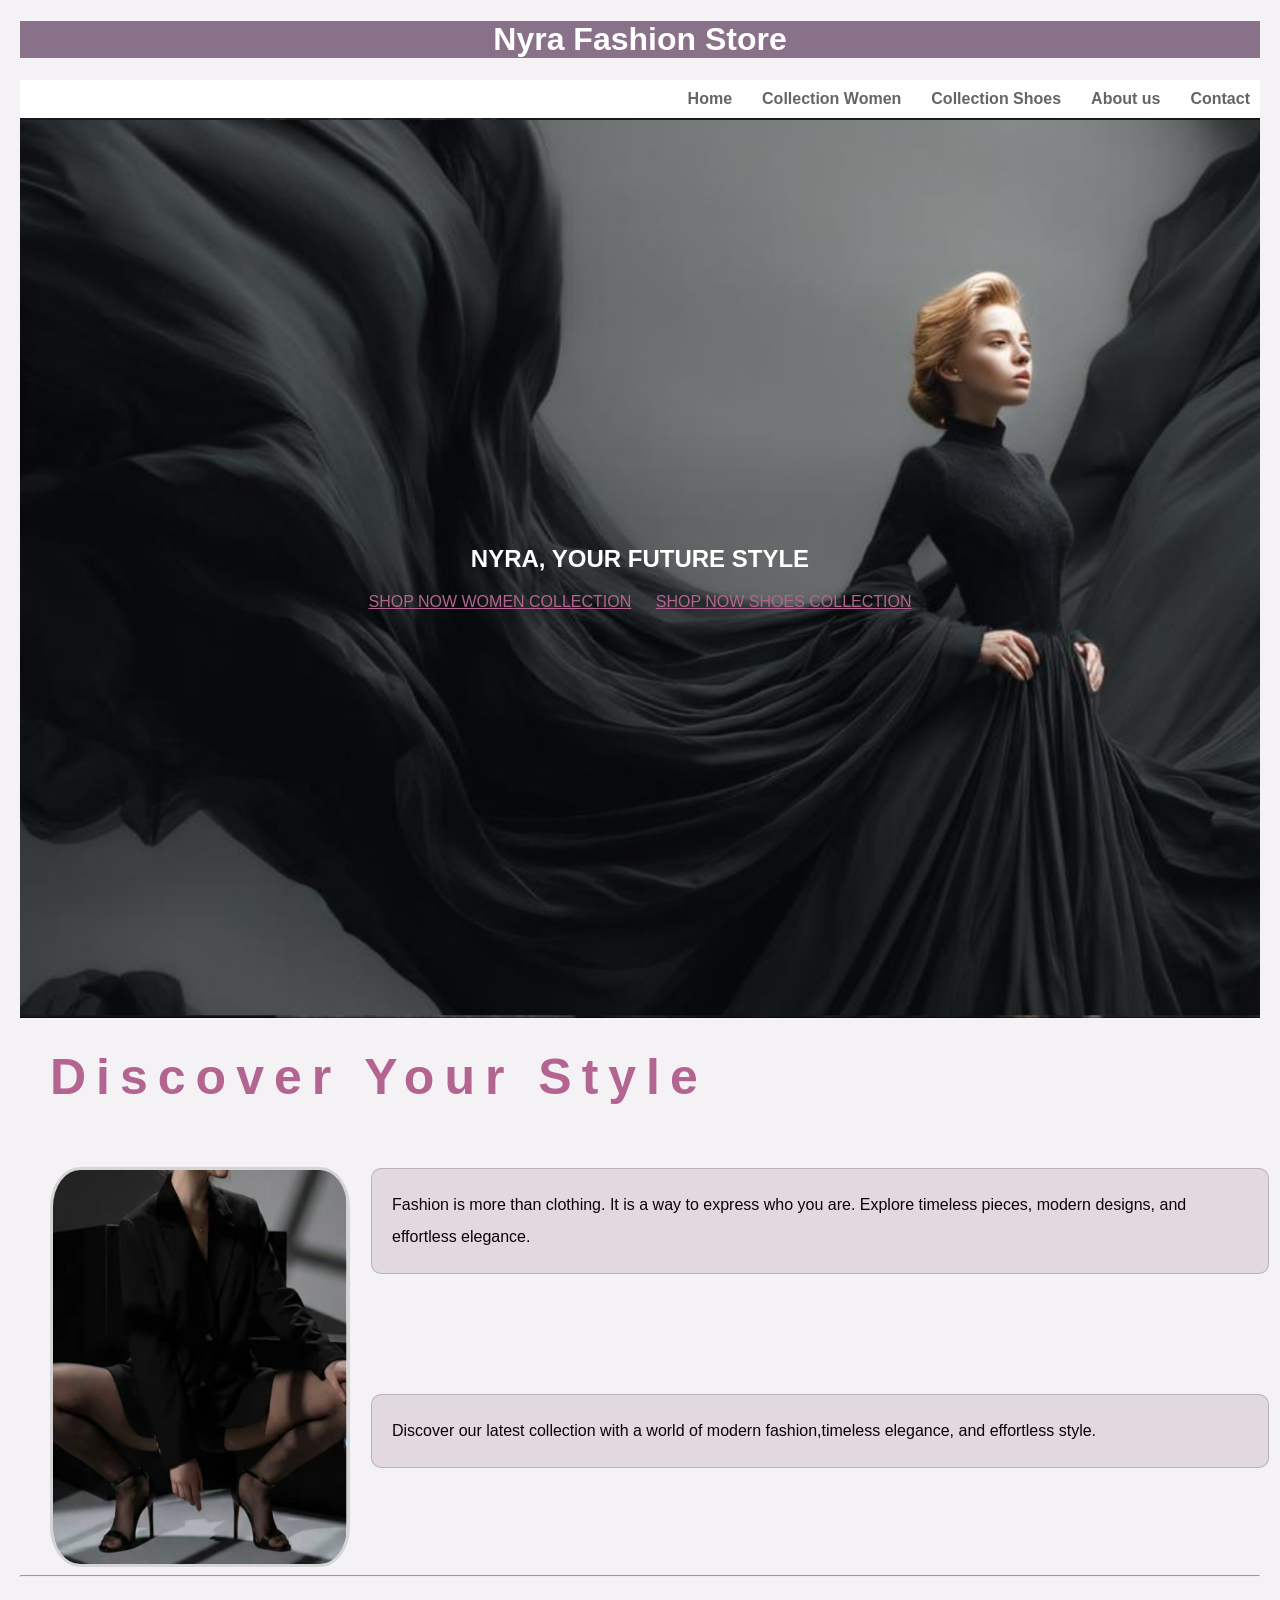
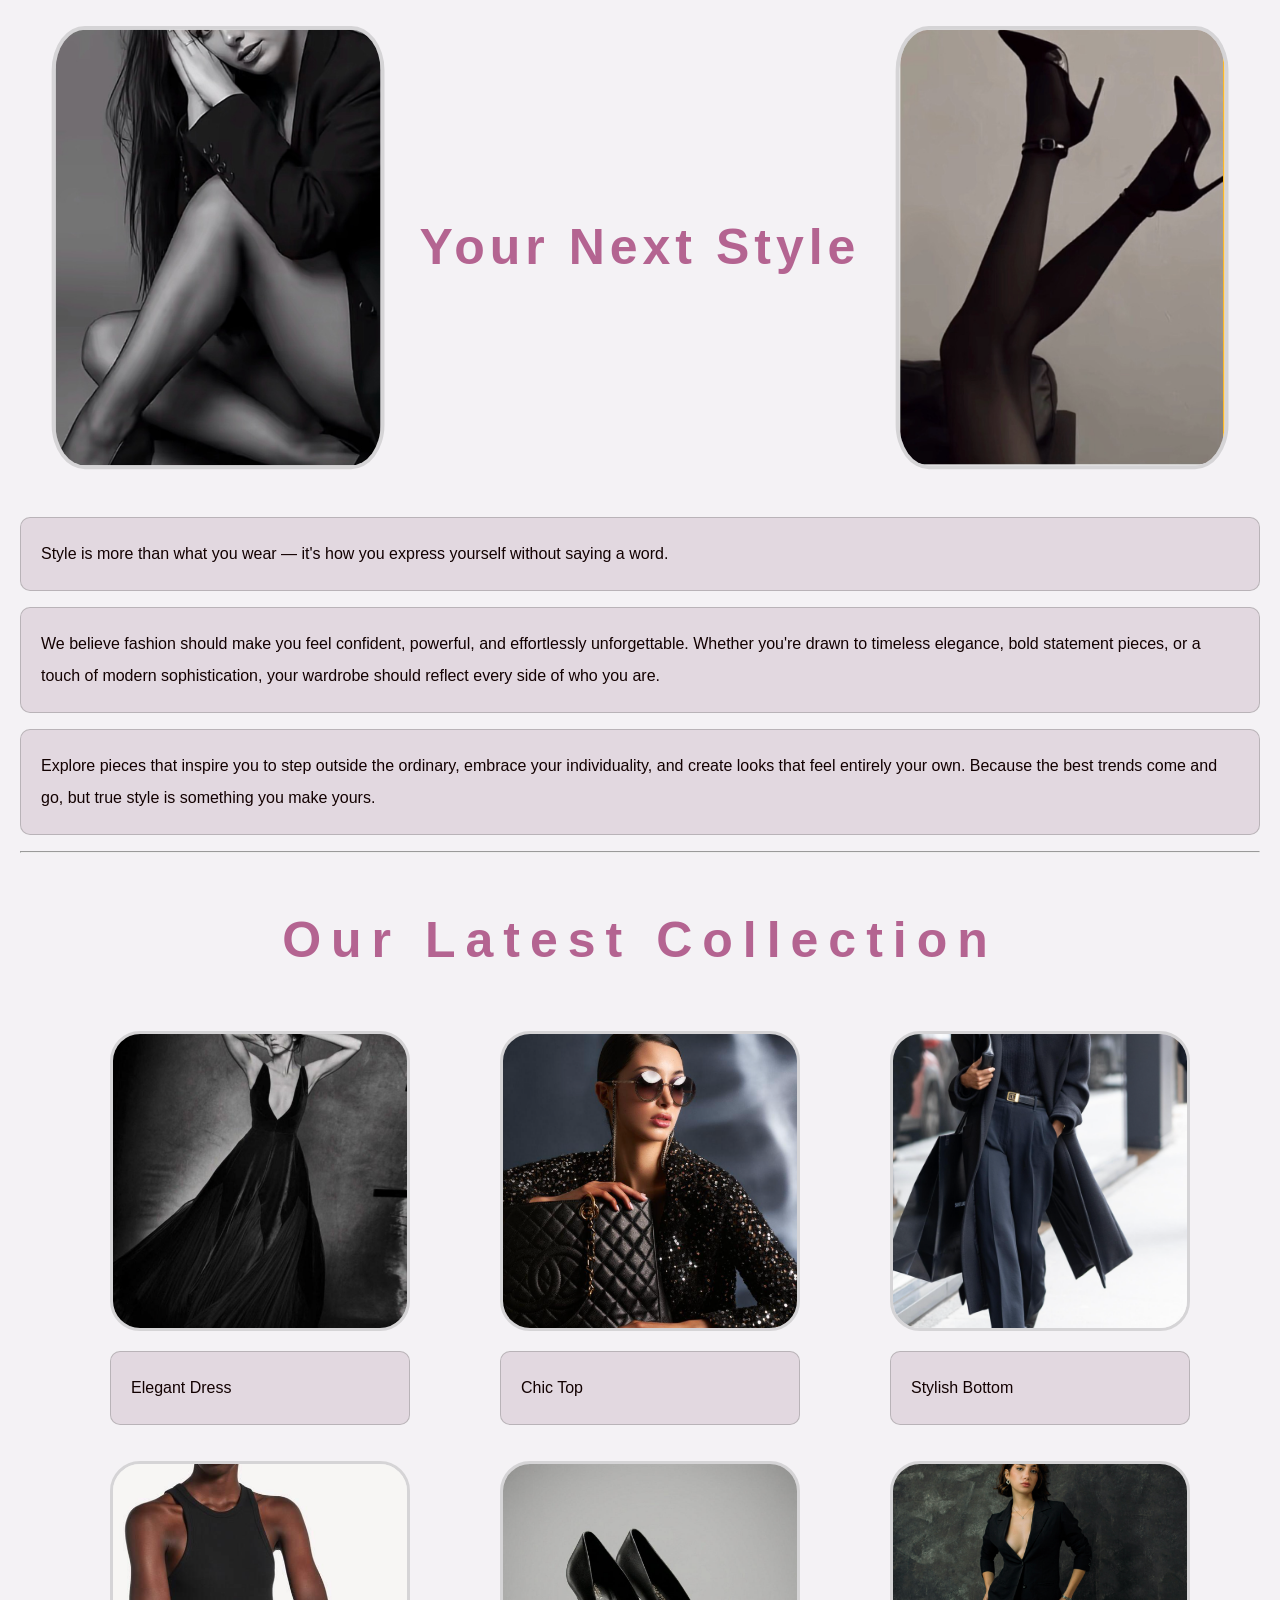
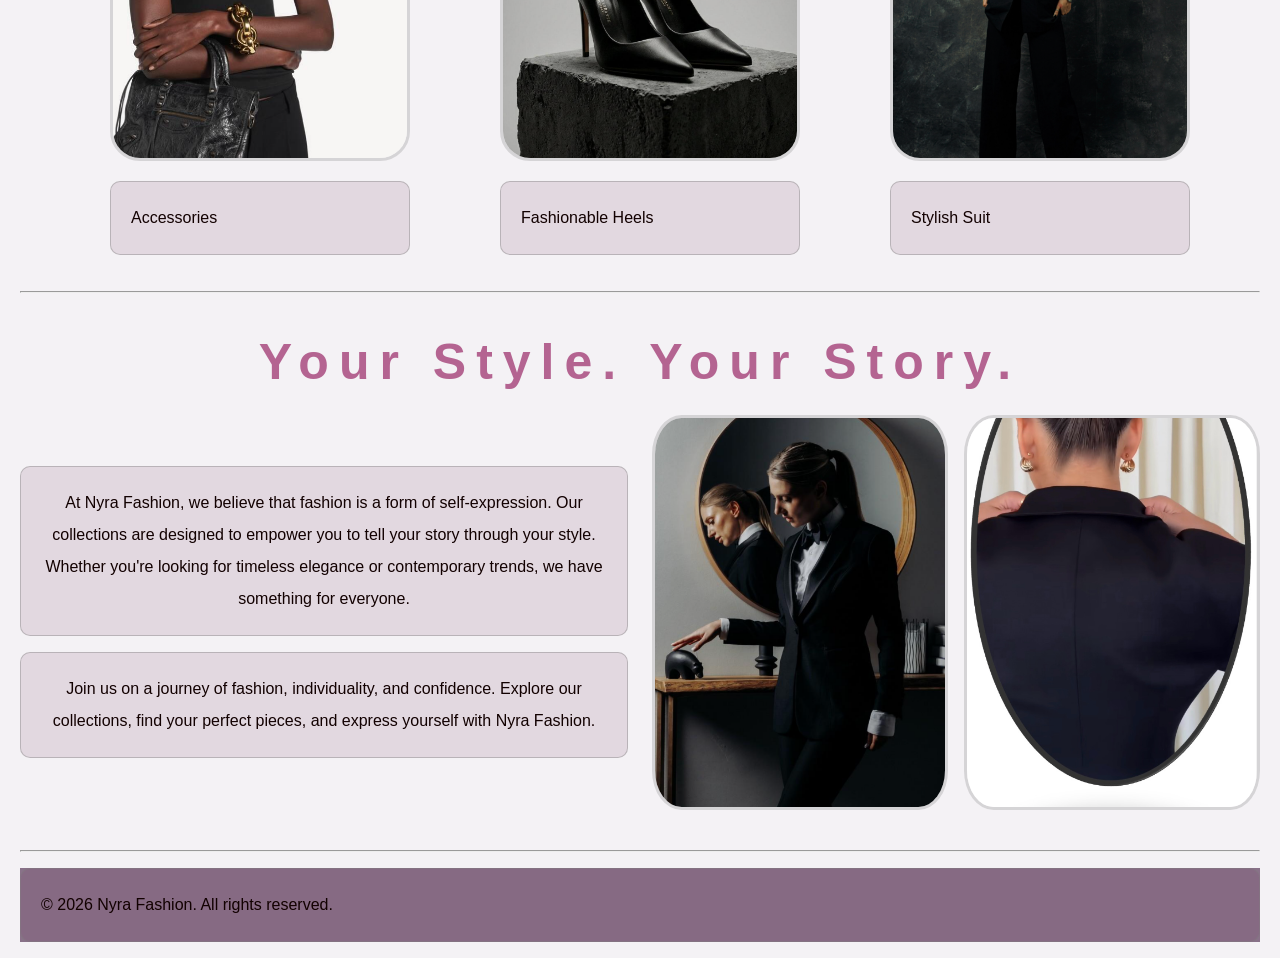
<file: index.html>
<!DOCTYPE html>
<html lang="en">
<head>
    <meta charset="utf-8">
    <meta name="viewport" content="width=device-width, initial-scale=1.0">
    <title>Nyra Fashion Store</title>
        <link rel="stylesheet" href="style.css">
</head>
<body class="home-page">

    <header>
        <h1 id="Nyra">Nyra Fashion Store</h1>
        <nav>
            <a href="index.html">Home</a>
            <a href="women.html">Collection Women</a>
            <a href="shoes.html">Collection Shoes</a>
            <a href="about.html">About us</a>
            <a href="contact.html">Contact</a>
        </nav>
    </header>

    <section class="hero">
        <div class="hero-content">
            <h1>NYRA, YOUR FUTURE STYLE</h1>
            <a href="women.html">SHOP NOW WOMEN COLLECTION</a>
            <a href="shoes.html">SHOP NOW SHOES COLLECTION</a>
        </div>

    </section>

<section id="home">
    <h2 class="discover">Discover Your Style</h2>
     <img src="first.png" alt="Fashion Illustration" class="first">
    <p>Fashion is more than clothing. It is a way to express who you are. Explore timeless pieces, modern designs, and effortless elegance.</p>
    <p>Discover our latest collection with a world of modern fashion,timeless elegance, and effortless style.</p>
</section>

<hr>

<div class="images">
    <img src="we.png" alt="stylish clothing" width="200" class="we">
    <h2>Your Next Style</h2>
    <img src="heels.png" alt="stylish heels" width="200" class="we1">
</div>

<div>
    <p>Style is more than what you wear — it's how you express yourself without saying a word.</p>
    <p>We believe fashion should make you feel confident, powerful, and effortlessly unforgettable. Whether you're drawn to timeless elegance, bold statement pieces, or a touch of modern sophistication, your wardrobe should reflect every side of who you are.</p>
    <p>Explore pieces that inspire you to step outside the ordinary, embrace your individuality, and create looks that feel entirely your own. Because the best trends come and go, but true style is something you make yours.</p>
</div>

<hr>

<section id="collection">
<h2>Our Latest Collection</h2>
</section>

<div class="clothes">

    <div class="clothes-item">
  <img src="dress.png" alt="Elegant Dress" width="200">
  <p>Elegant Dress</p>
    </div>

<div class="clothes-item">
  <img src="chic.png" alt="Chic Top" width="200">
  <p>Chic Top</p>
</div>

<div class="clothes-item">
  <img src="bottom.png" alt="Stylish Bottom" width="200">
  <p>Stylish Bottom</p>
 </div>

 <div class="clothes-item">
  <img src="accessories.png" alt="Accessories" width="200">
    <p>Accessories</p>
 </div>

 <div class="clothes-item">
<img src="heels2.png" alt="Fashionable Heels" width="200">
<p>Fashionable Heels</p>
 </div>

<div class="clothes-item">
<img src="suit.png" alt="Stylish Suit" width="200">
<p>Stylish Suit</p>
</div>

</div>

<hr>

<section class="home-story">
    <h2>Your Style. Your Story.</h2>
    <div class="YourStory">
        <p>At Nyra Fashion, we believe that fashion is a form of self-expression. Our collections are designed to empower you to tell your story through your style. Whether you're looking for timeless elegance or contemporary trends, we have something for everyone.</p>
        <p>Join us on a journey of fashion, individuality, and confidence. Explore our collections, find your perfect pieces, and express yourself with Nyra Fashion.</p>
    </div>

    <figure>
      <img src="story.png" class="figure1" alt="Stylish Story">
      <img src="back.png" class="figure2" alt="Fashionable Background">
    </figure>
</section>

<hr>

<footer>
    <p>&copy; 2026 Nyra Fashion. All rights reserved.</p>
</footer>

</body>
</html>
</file>
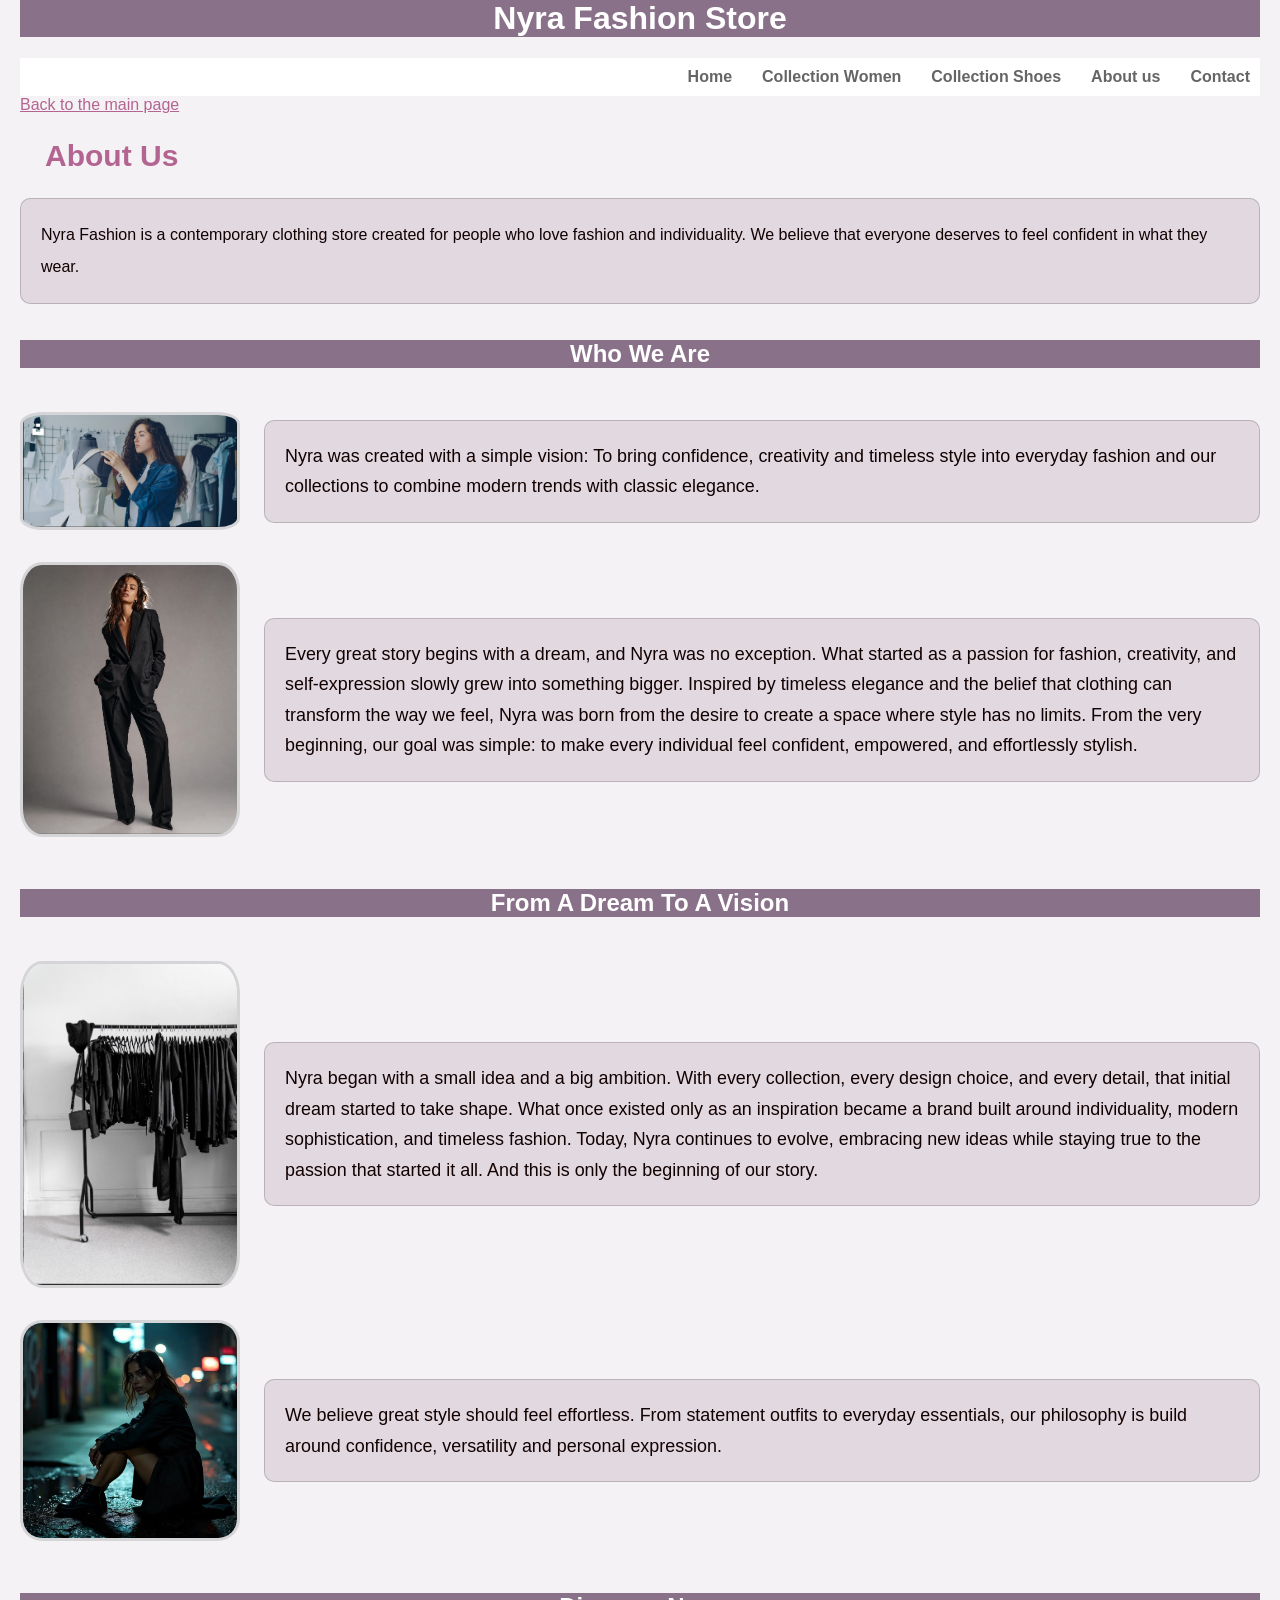
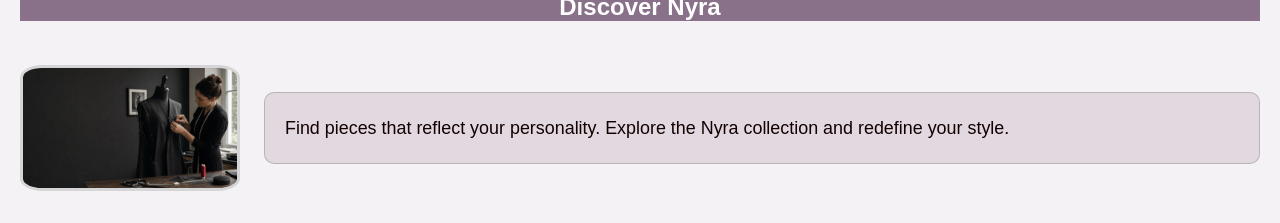
<file: about.html>
<link rel="stylesheet" href="style.css">
<body class="about-page">
<header>
    <h1 id="Nyra">Nyra Fashion Store</h1>
    <nav>
        <a href="index.html">Home</a>
        <a href="women.html">Collection Women</a>
        <a href="shoes.html">Collection Shoes</a>
        <a href="about.html">About us</a>
        <a href="contact.html">Contact</a>
    </nav>
</header>

<div class="backhome">
<a href="index.html">Back to the main page</a>
</div>

 <section id="about">
<h2>About Us</h2>
<p class="aboutabout">
    Nyra Fashion is a contemporary clothing store created for people who love fashion and individuality. We believe that everyone deserves to feel confident in what they wear.
</p>
 </section>

 <section id="WhoWeAre">

    <div>
         <h1>Who We Are</h1>
 <img src="about1.png" alt="How we made our clothes" width="200">
 <p>Nyra was created with a simple vision: To bring confidence, creativity and timeless style into everyday fashion and our collections to combine modern trends with classic elegance.</p>
    </div>

    <div>
     <img src="about2.png" alt="Style outfit" width="200">
    <p>Every great story begins with a dream, and Nyra was no exception. What started as a passion for fashion, creativity, and self-expression slowly grew into something bigger. Inspired by timeless elegance and the belief that clothing can transform the way we feel, Nyra was born from the desire to create a space where style has no limits. From the very beginning, our goal was simple: to make every individual feel confident, empowered, and effortlessly stylish.</p>
    </div>

    <div>

        <h1>From A Dream To A Vision</h1>
        <img src="about3.png" alt="Our collections of clothes" width="200">
        <p>
            Nyra began with a small idea and a big ambition. 
            With every collection, every design choice, and every detail, that initial dream started to take shape. What once existed only as an inspiration became a brand built around individuality, modern sophistication, and timeless fashion.
            Today, Nyra continues to evolve, embracing new ideas while staying true to the passion that started it all. And this is only the beginning of our story.
        </p>
    </div>

    <div>
    <img src="about4.png" alt="Model sitting on the floor" width="200">
    <p>We believe great style should feel effortless. From statement outfits to everyday essentials, our philosophy is build around confidence, versatility and personal expression.</p>
    </div>

    <div>
    <h1>Discover Nyra</h1>
    <img src="about5.png" alt="Making clothes" width="200">
    <p>Find pieces that reflect your personality. Explore the Nyra collection and redefine your style.</p>
    </div>

</section>

</body>
</file>
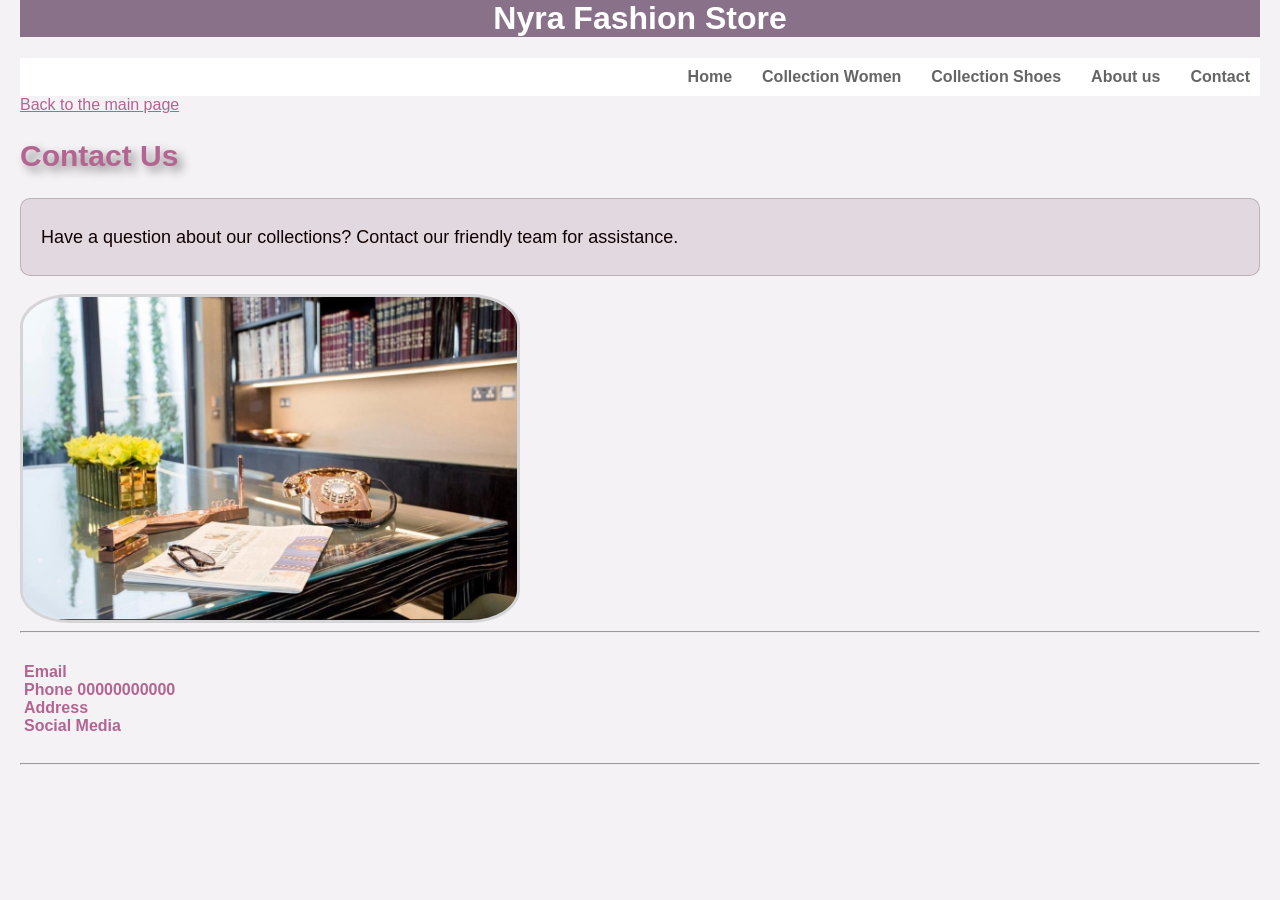
<file: contact.html>
<link rel="stylesheet" href="style.css">
<body class="contact-page">
<header>
    <h1 id="Nyra">Nyra Fashion Store</h1>
    <nav>
        <a href="index.html">Home</a>
        <a href="women.html">Collection Women</a>
        <a href="shoes.html">Collection Shoes</a>
        <a href="about.html">About us</a>
        <a href="contact.html">Contact</a>
    </nav>
</header>

<div class="backhome">
<a href="index.html">Back to the main page</a>
</div>

<section id="contact">
<h2 class="contacth">Contact Us</h2>
<p>Have a question about our collections? Contact our friendly team for assistance.</p>
</section>

<div class="contactimage">
    <img src="contactpicture.png" alt="A polished copper-colored rotary telephone rests on a glass reception desk beside a newspaper, eyeglasses, yellow flowers, and small desk accessories. Bookshelves and tall windows brighten the elegant reception area, giving it a warm, welcoming feel. The newspaper print is too small to read.">
</div>

<hr>

<div class="contact1">
    <ul>
        <li><a href="https://mail.google.com/mail/u/0/#inbox">Email</a></li>
        <li><a href="tel:00000000000">Phone 00000000000</a></li>
        <li><a href="https://www.google.com/maps/place/The+Royals+Shopping+Centre/@51.5348493,0.7130008,17z/data=!4m6!3m5!1s0x47d8d84a1da00e21:0xb69a1506cb1b25d8!8m2!3d51.534849!4d0.715063!16s%2Fg%2F1tjppry6?entry=ttu&g_ep=EgoyMDI2MTAyOC4wIKXMDSoASAFQAw%3D%3D">Address</a></li>
        <li><a href="https://www.facebook.com" target="_blank">Social Media</a></li>
    </ul>

</div>
<hr>
</body>
</file>
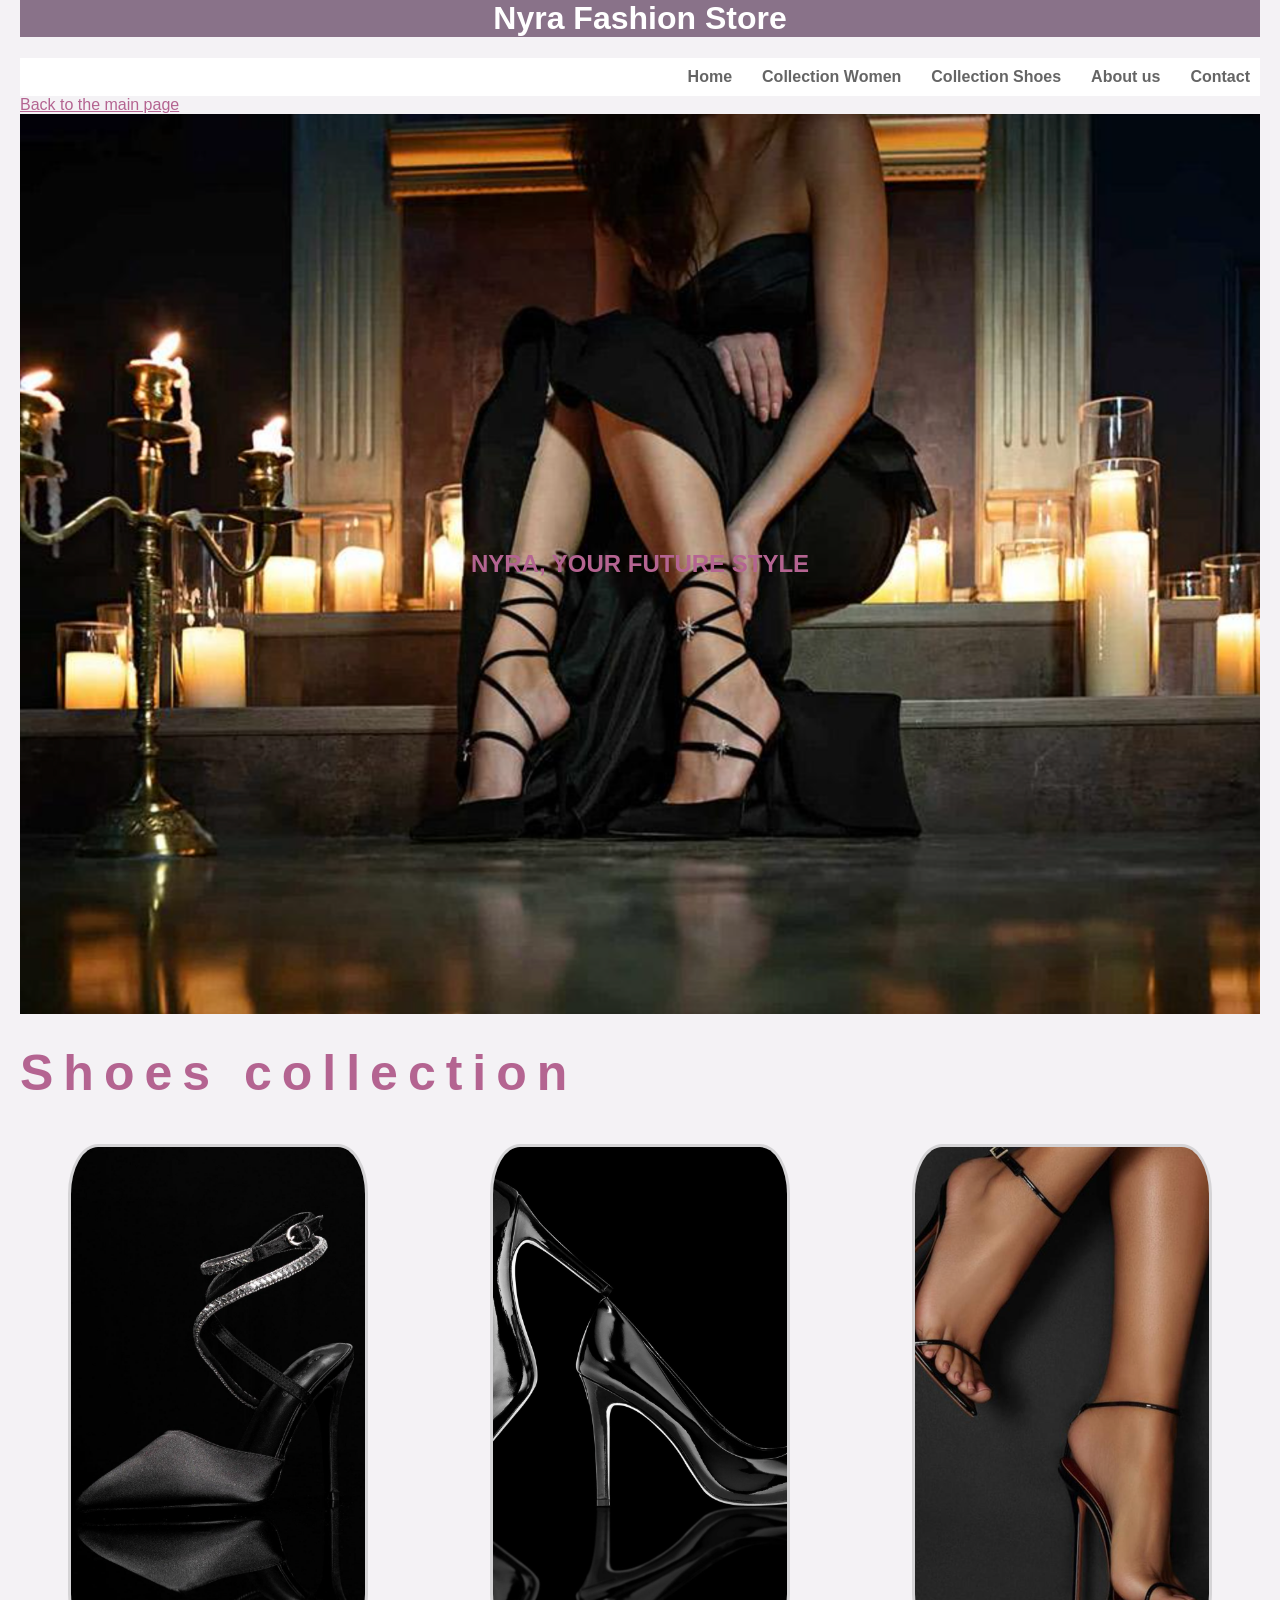
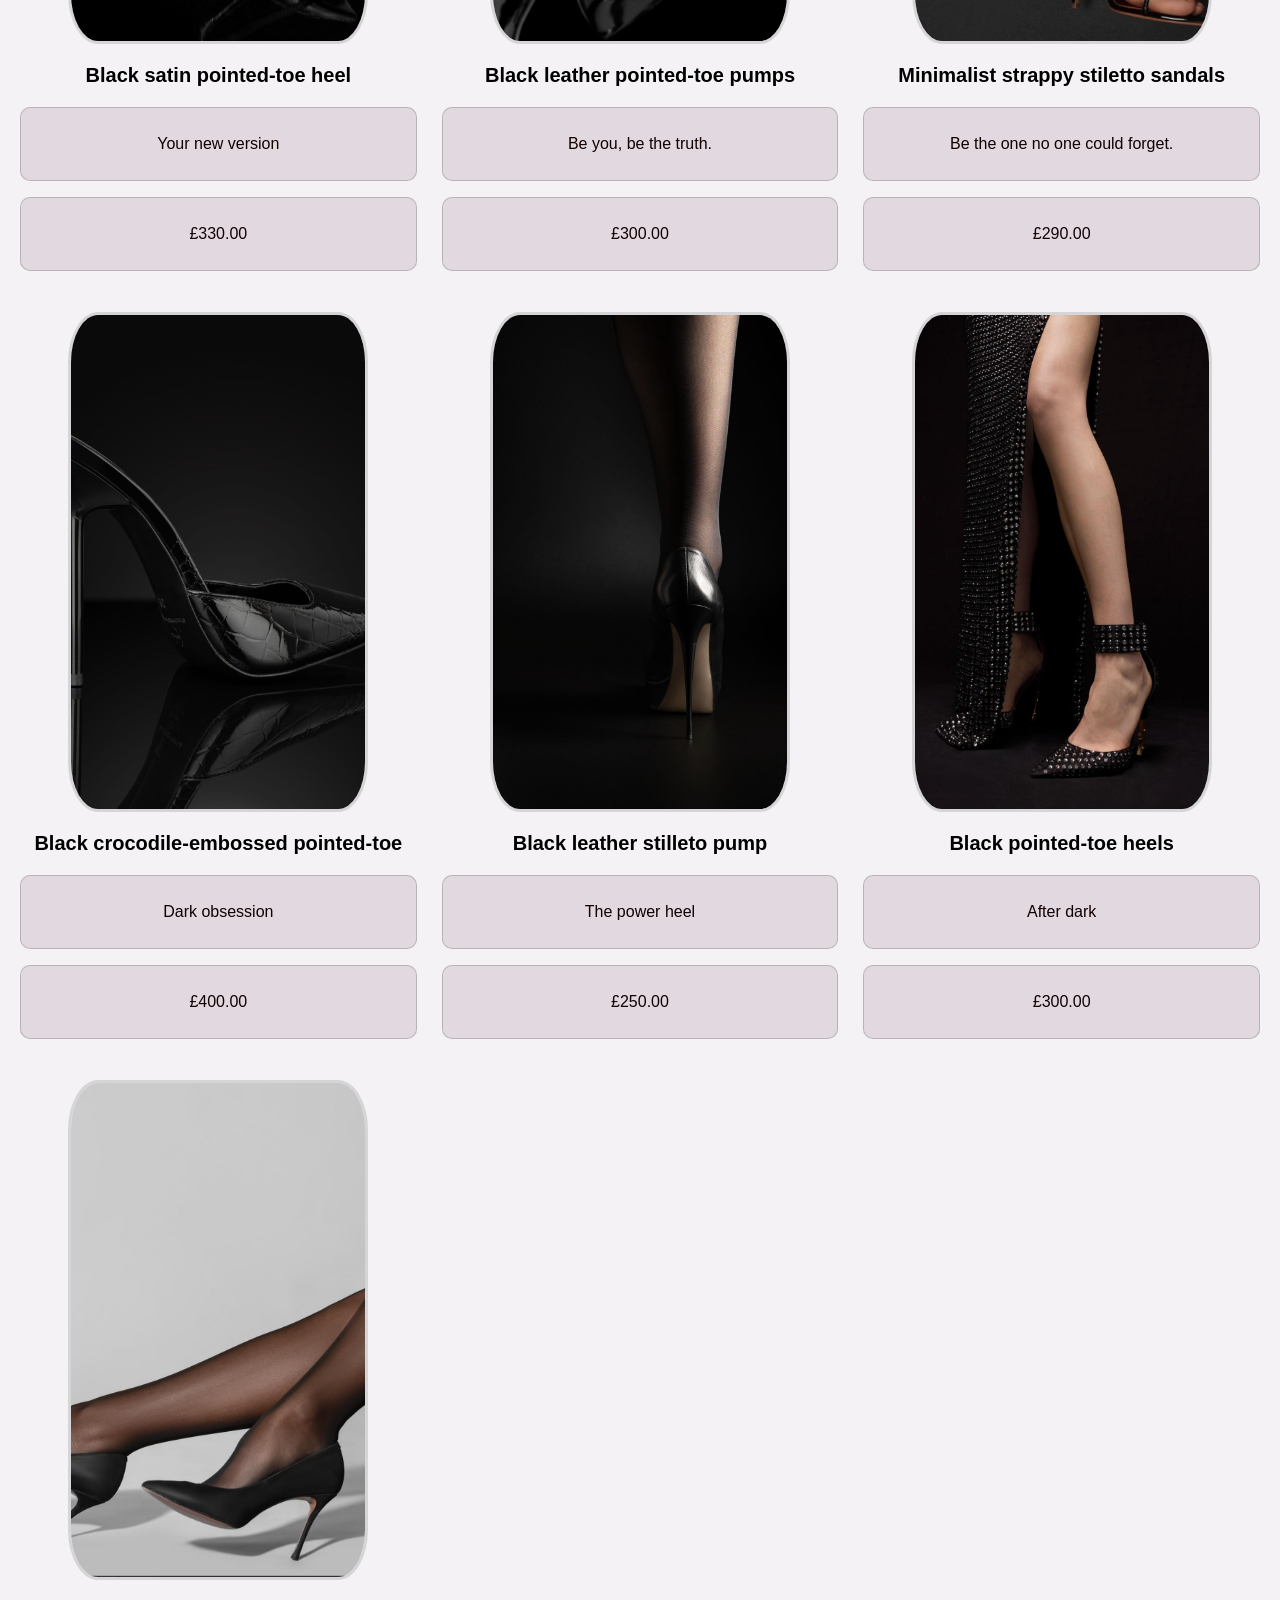
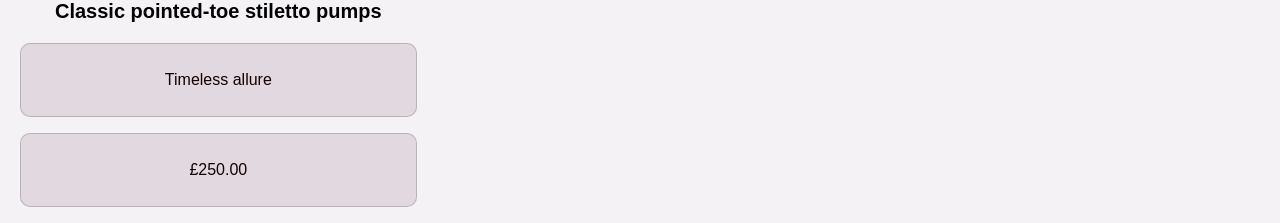
<file: shoes.html>
<link rel="stylesheet" href="style.css">
<body class="shoes-page">
<header>
    <h1 id="Nyra">Nyra Fashion Store</h1>
    <nav>
        <a href="index.html">Home</a>
        <a href="women.html">Collection Women</a>
        <a href="shoes.html">Collection Shoes</a>
        <a href="about.html">About us</a>
        <a href="contact.html">Contact</a>
    </nav>
</header>

<div class="backhome">
<a href="index.html">Back to the main page</a>
</div>

 <section class="hero-shoes">
        <div class="hero-content-women">
            <h1>NYRA, YOUR FUTURE STYLE</h1>
        </div>

    </section>

<section class="shoes">
    <h2>Shoes collection</h2>

<div class="products">

    <div class="product">
        <img src="shoes1.png" alt="Black satin pointed-toe stiletto heel with sparkling crystal-embellished ankle straps and a silver buckle against a black background">
        <h3>Black satin pointed-toe heel</h3>
        <p>Your new version</p>
        <p>£330.00</p>
    </div>

    <div class="product">
        <img src="shoes2.png" alt="Two glossy black patent leather pointed-toe pumps arranged diagonally against a black reflective background">
        <h3>Black leather pointed-toe pumps</h3>
        <p>Be you, be the truth.</p>
        <p>£300.00</p>
    </div>

    <div class="product">
        <img src="shoes3.png" alt="Close-up of a woman's feet wearing black minimalist strappy stiletto sandals with delicate ankle straps against a dark background">
        <h3>Minimalist strappy stiletto sandals</h3>
        <p>Be the one no one could forget.</p>
        <p>£290.00</p>
    </div>
    
     <div class="product">
        <img src="shoes4.png" alt="Black crocodile-embossed pointed-toe mule with a tall slender stiletto heel on a reflective black surface">
        <h3>Black crocodile-embossed pointed-toe</h3>
        <p>Dark obsession</p>
        <p>£400.00</p>
     </div>   

     <div class="product">
        <img src="shoes5.png" alt="Rear view of a black leather stiletto pump worn with sheer black tights against a dark background">
        <h3>Black leather stilleto pump</h3>
        <p>The power heel</p>
        <p>£250.00</p>
     </div>

     <div class="product">
        <img src="shoes6.png" alt="Woman wearing black pointed-toe heels with sparkling embellishments and ankle straps, styled with a black embellished evening dress">
        <h3>Black pointed-toe heels</h3>
        <p>After dark</p>
        <p>£300.00</p>
     </div>

     <div class="product">
        <img src="shoes7.png" alt="Woman's crossed legs in sheer black tights and classic black pointed-toe stiletto pumps against a light grey background">
        <h3> Classic pointed-toe stiletto pumps</h3>
        <p>Timeless allure</p>
        <p>£250.00</p>
     </div>

</div>
</section>

</body>
</file>
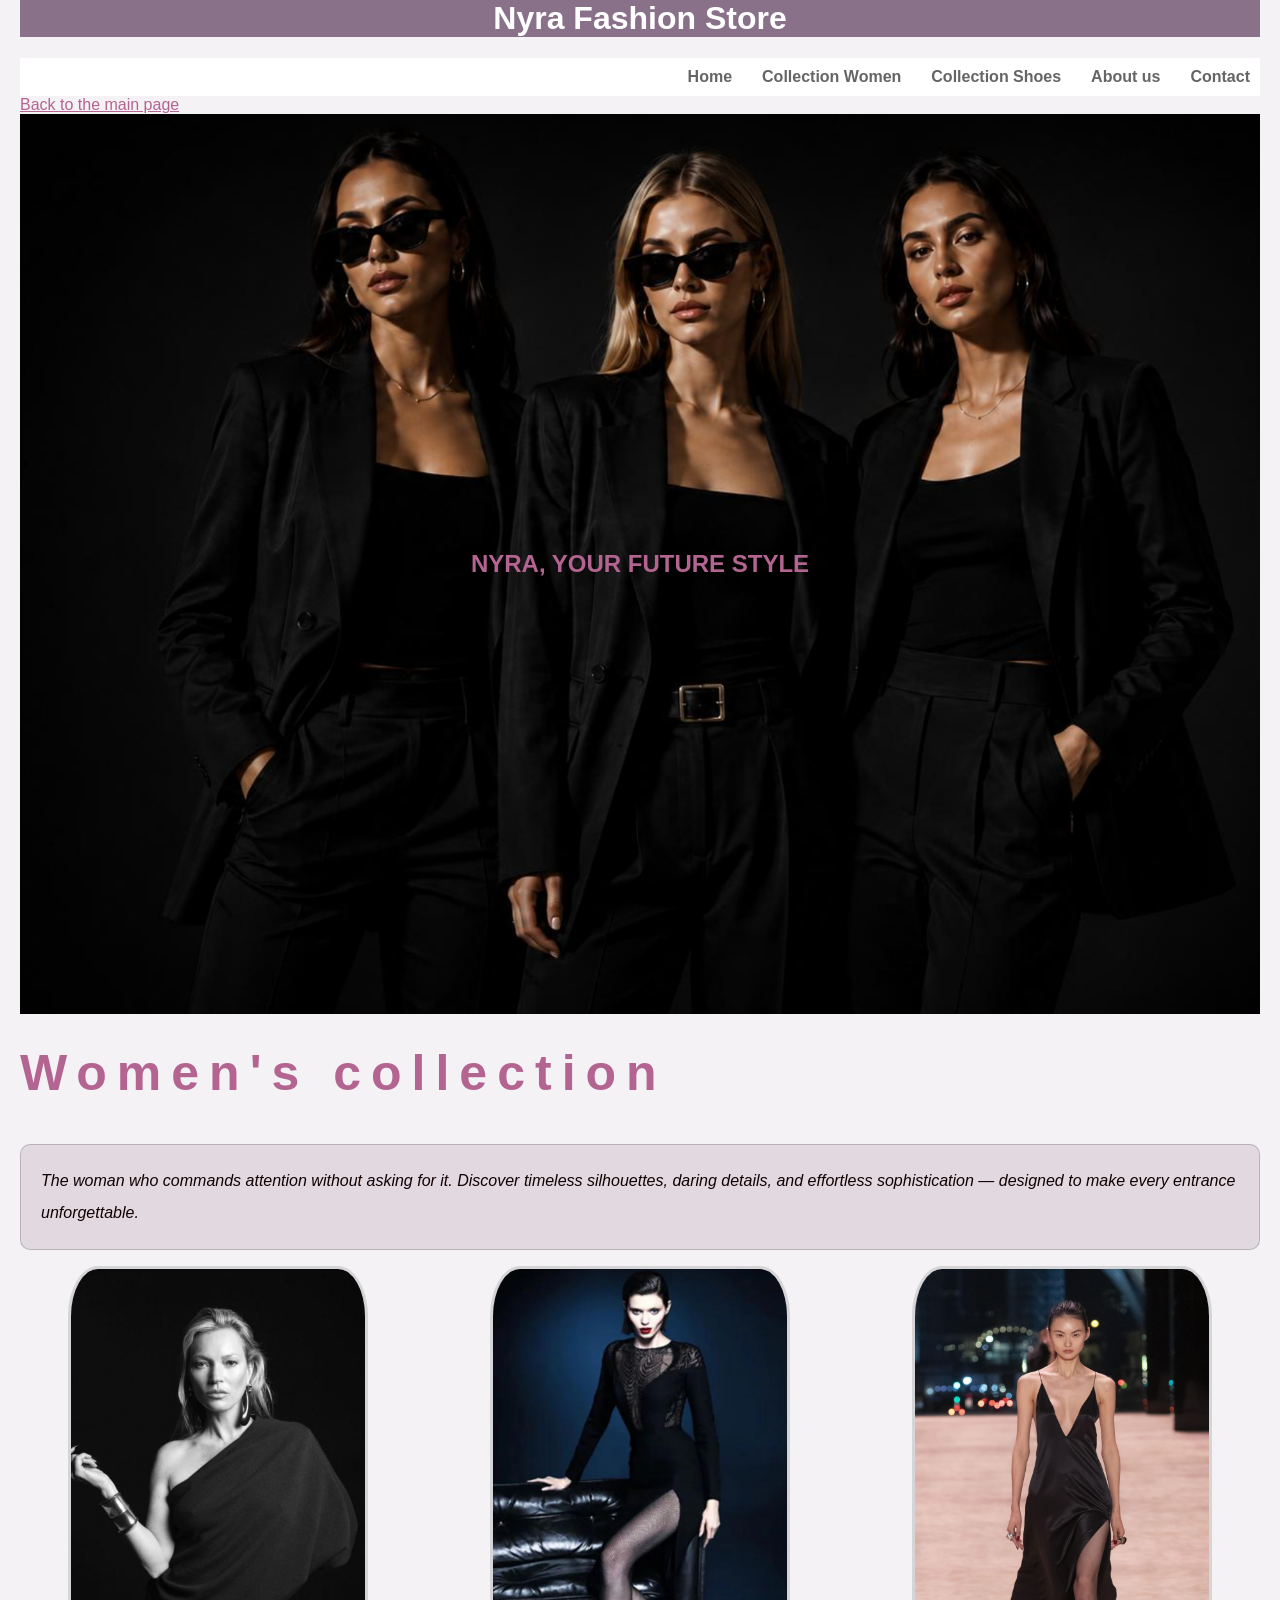
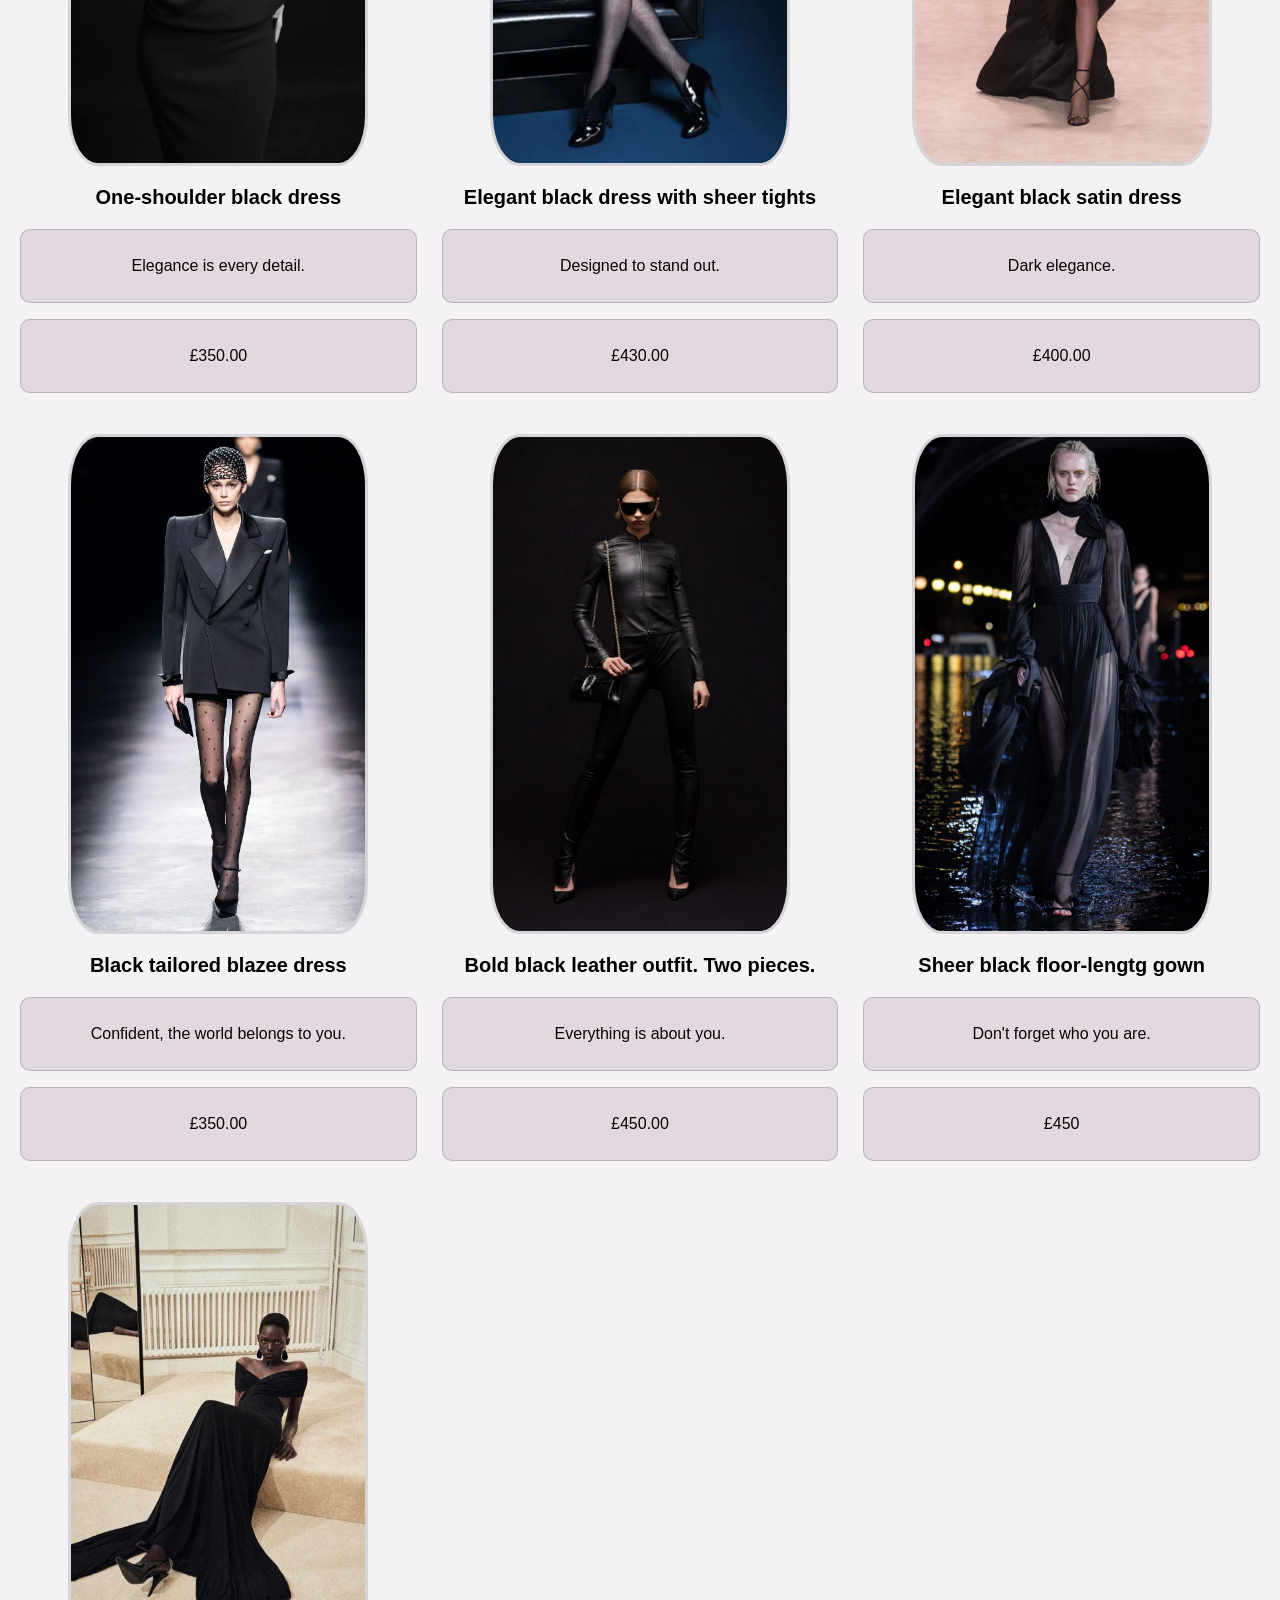
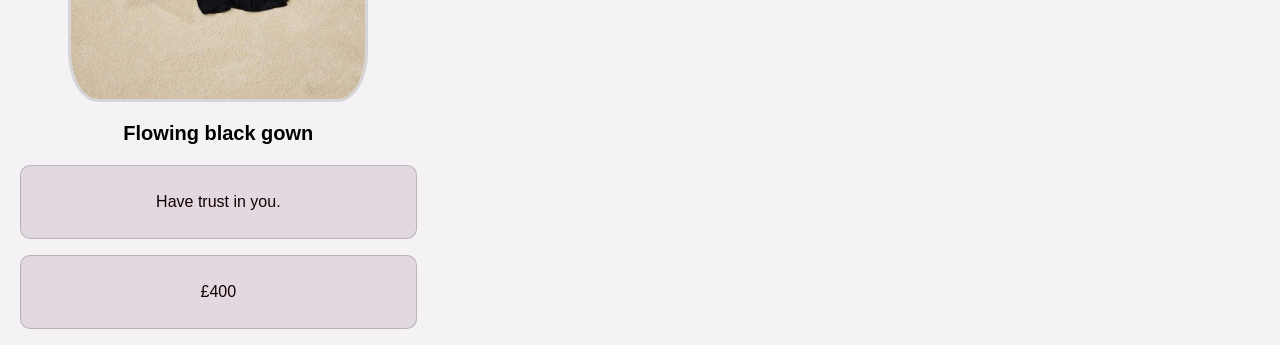
<file: women.html>
<link rel="stylesheet" href="style.css">
<body class="women-page">
<header>
    <h1 id="Nyra">Nyra Fashion Store</h1>
    <nav>
        <a href="index.html">Home</a>
        <a href="women.html">Collection Women</a>
        <a href="shoes.html">Collection Shoes</a>
        <a href="about.html">About us</a>
        <a href="contact.html">Contact</a>
    </nav>
</header>

<div class="backhome">
<a href="index.html">Back to the main page</a>
</div>

 <section class="hero-women">
        <div class="hero-content-women">
            <h1>NYRA, YOUR FUTURE STYLE</h1>
        </div>

    </section>

<section class="women">
    <h2>Women's collection</h2>
    <p><em> The woman who commands attention without asking for it. Discover timeless silhouettes, daring details, and effortless sophistication — designed to make every entrance unforgettable.</em></p>

<div class="products">

    <div class="product">
        <img src="women1.png" alt="Woman wearing a sophisticated one-shoulder black dress in a dark studio">
        <h3>One-shoulder black dress</h3>
        <p>Elegance is every detail.</p>
        <p>£350.00</p>
    </div>

    <div class="product">
        <img src="women2.png" alt="Fashion model in an elegant black lace dress with sheer tights">
        <h3>Elegant black dress with sheer tights</h3>
        <p>Designed to stand out.</p>
        <p>£430.00</p>
    </div>

    <div class="product">
        <img src="women3.png" alt="Woman wearing an elegant black satin evening dress against a dark background">
        <h3>Elegant black satin dress</h3>
        <p>Dark elegance.</p>
        <p>£400.00</p>
    </div>

    <div class="product">
        <img src="women4.png" alt="Confident woman in a sophisticated black tailored blazer dress">
        <h3>Black tailored blazee dress</h3>
        <p>Confident, the world belongs to you.</p>
        <p>£350.00</p>
    </div>

    <div class="product">
        <img src="women5.png" alt="Fashion model wearing a bold black leather outfit in a dark studio">
        <h3>Bold black leather outfit. Two pieces.</h3>
        <p>Everything is about you.</p>
        <p>£450.00</p>
    </div>

    <div class="product">
        <img src="women6.png" alt="Blonde fashion model wearing a sheer black floor-length gown with a plunging neckline and flowing sleeves on a dark runway">
        <h3>Sheer black floor-lengtg gown</h3>
        <p>Don't forget who you are.</p>
        <p>£450</p>
    </div>

    <div class="product">
        <img src="women7.png" alt="Elegant woman in a flowing black evening gown with dramatic lighting">
        <h3>Flowing black gown</h3>
        <p>Have trust in you.</p>
        <p>£400</p>
    </div>

</div>
</section>


</body>
</file>
<file: style.css>
*{
    box-sizing: border-box;
}

img{
    border: 3px solid rgba(128, 128, 128, 0.268);
    max-width: 300px;
    height: 500px;
    object-fit: cover;
    border-radius: 10%;
}

body {
    width: 100%;
    max-width: 1400px;
    margin: 0 auto;
    padding: 0 20px;
    box-sizing: border-box;
    color: black;
    background-color: rgba(200, 190, 208, 0.201);
    font-family: sans-serif, Verdana, Geneva, Tahoma, sans-serif;
    font-size: 100%;
}


h1{
    font-family: 'Gill Sans', 'Gill Sans MT', Calibri, 'Trebuchet MS', sans-serif;
    background-color: rgba(59, 20, 59, 0.573) ;
    text-align: center;
color: white;
font-weight: bold;
text-decoration: solid;
}

p{
    line-height: 2.0;
    background-color: #7b416224;
  color: rgb(18, 1, 1);
  padding: 20px;
  border: 1px solid rgba(128, 128, 128, 0.416);
  border-radius: 10px;
}

.backhome a{
    display: inline;
    width: 20px;
    color: #b46491;
    background-color: transparent;
}

/* Story Page Styles */

/*Phone Styles */
@media (max-width: 600px) {

    }
    .clothes {
        grid-template-columns: 300px 300px 300px;
    }
    nav {
      display: flex;
      flex-wrap: wrap;
      gap: 10px;
}
/*Phone Styles */

/* Navigation Styles */
nav{
    display: flex;
    justify-content: right;
    align-items: center;
    gap: 30px;
    padding: 10px;
background-color: white;
}

nav a{ 
    color: #656565;
    text-decoration: none;
    font-weight: bold;

}
 
nav a:hover {
color: #b46491;
}
/* Navigation Styles */


/* Footer Styles */
footer{ 
    background-color:rgba(59, 20, 59, 0.573) ;
    color: white;
}
/* Footer Styles */

/* Home Page Styles */
 
.home-page body{
    margin: 0;
}

.hero{
    width: 100%;
    min-height: 100vh;

    background-image: url('bannerHome.png');
    background-size: cover;
    background-position: center;
    background-repeat: no-repeat;

    display: flex;
    justify-content: center;
    align-items: center;
}
.hero-content{
    text-align: center;
    color: white;
}
.hero-content h1{
    background-color: transparent;
}

.hero-content a{
    color: #b46491;
    padding: 10px;
}
#home{
    display: grid;
    grid-template-columns: 300px 1fr;
    gap: 20px 40px;
    align-items: start;
 
}

#home h2{
    font-size: 50px;
    font-weight: 600px;
    margin-top: 30px;
    color: #b46491;
    letter-spacing: 0.2em;
    grid-column: 1 / 3;
    position: relative;
    left: 30px;
}

#home .first {
    grid-column: 1;
    grid-row: 2 / 4;
    width: 300px;
    height: 400px;
    object-fit: cover;
    position: relative;
    left: 30px;
}

#home p{
    grid-column: 2;
    margin: 1px;
    position: relative;
    left: 10px;
}
/* Home Page Styles */

/* Images Next Styles */
.images{
    box-sizing: border-box;
    width: 500px;
    height: 500px;
    display: grid;
    grid-template-columns: minmax(0, 1fr) auto minmax(0, 1fr);
    justify-content: center;
    align-items: center;
    gap: 24px;
    width: 100%;
   max-width: 1000px;
   margin: 20px auto;

}
.images h2{
    text-align: center;
    color: #b46491;
    font-weight: bold;
    font-size: clamp(24px, 3vw, 40px);
    letter-spacing: 0.1em;
    font-size: 50px;
}

.images img{
    width: 100%;
    height: auto;
    aspect-ratio: 3 / 4;
    object-fit: cover;
}
.we{
    position: relative;
    right: 50px;
    transform: scale(1.3 , 1.3);
}
.we1{
    position: relative;
    left: 50px;
    transform: scale(1.3 , 1.3);
}
@media (max-width: 600px) {
    .images {
        gap: 10px;
    }

    .images h2 {
        font-size: clamp(18px, 5vw, 28px);
        letter-spacing: 0.04em;
    }
}

/* Images Next Styles */


/* Collection Page Styles */
 #collection{
        display: flex;
        flex-wrap: wrap;
        justify-content: center;
        gap: 20px;
    }


#collection h2{
    text-align: center;
   font-size: 50px;
   font-weight: 300px;
   margin-top: 50px;
   color: #b46491;
   letter-spacing: 0.2em;

}

.clothes{
  display: grid;
  grid-template-columns: 400px 400px 400px;
  gap: 20px;
  width: 100%;
  margin: 20px;
  display: flex;
  flex-wrap: wrap;
}

.clothes img{
    width: 100%;
    aspect-ratio: 3 / 3;
    height: auto;
    object-fit: cover;
    margin-left: 70px;
}
.clothes p{
    display: flex;
    flex-direction: wrap;
    align-items: center;
    gap: 15px;
    margin-left: 70px;
}
/* Collection Page Styles */

/* Story Page Styles */
.story{
   display: grid;
   grid-template-columns: 400px 400px;
   width: 100%;
   gap: 30px;

}

figure{
   display: grid;
   grid-template-columns: 300px 300px;
   width: 100%;
   gap: 15px;
   justify-content: center;
}


.home-story {
    display: grid;
    grid-template-columns: minmax(0, 1fr) minmax(0, 1fr);
    gap: 24px;
    align-items: center;
    width: 100%;
    margin: 40px auto;
}

.home-story > h2 {
    grid-column: 1 / -1;
    margin: 0;
    text-align: center;
    font-size: 50px;
    font-weight: 600;
    color: #b46491;
    letter-spacing: 0.2em;
}

.YourStory{
    width: auto;
    text-align: center;
    margin: 0;
}
figure{
   display: grid;
   grid-template-columns: repeat(2, minmax(0, 1fr));
   width: 100%;
   margin: 0;
   gap: 16px;
   justify-content: center;
}

.home-story figure img {
    display: block;
    width: 100%;
    max-width: none;
    height: auto;
    aspect-ratio: 3 / 4;
    object-fit: cover;
    position: relative;
}

.YourStory p{
    margin: 0 0 16px;
}

.YourStory p:last-child {
    margin-bottom: 0;
}

@media (max-width: 700px) {
    .home-story {
        grid-template-columns: minmax(0, 1fr);
    }

    .home-story > h2 {
        grid-column: 1;
        font-size: clamp(30px, 8vw, 42px);
        letter-spacing: 0.08em;
    }

    .home-story figure {
        max-width: 520px;
        margin: 0 auto;
    }
}

/* Contact Page Styles */
.contact1{
    display: block;
    font-weight: bold;
    color: #b46491;
    width: 200px;
    text-align: left;
    padding: 4px;
    margin: 0;
    margin-top: 10px;
}

.contact1 ul{
    list-style-type: none;
    padding: 0;
}

.contact1 a{ 
    text-decoration: none;
    color: #b46491;
}

.contact1 a:hover{
    color: #656565;
}

.contactimage img{
   width: 500px;
   max-width: 100%;
   height: auto;
   
}

.contacth{
    color:#b46491;
    font-size: 30px;
    text-shadow: 5px 5px 10px grey;
}

#contact{
    font-size: large;
    color: black;
}
/* Contact Page Styles */

/* About Us Page Styles */

.aboutabout{
  background-color: #7b416224;
  color: rgb(18, 1, 1);
  padding: 20px;
  border: 1px solid rgba(128, 128, 128, 0.416);
  border-radius: 10px;
}
.about-page h2{
    font-size: 30px;
    color: #b46491;
    margin: 20px ;
    padding: 5px;
}

#WhoWeAre{
    display: block;
}

#WhoWeAre div{
    display: grid;
    grid-template-columns: minmax(140px, 220px) minmax(0, 1fr);
    gap: 24px;
    align-items: center;
    margin-bottom: 32px;
}

#WhoWeAre > div > h1 {
    grid-column: 1/ -1;
}

#WhoWeAre > div > img{
    display: block;
    width: 100%;
    max-width: 220px;
    height: auto;
    margin: 0;
}
#WhoWeAre > div > p {
    display: block;
    width: auto;
    margin: 0;
    min-width: 0;
    font-size: clamp(16px, 1.4vw, 19px);
    line-height: 1.7;
}
#WhoWeAre p{
   background-color: #7b416224;
  color: rgb(18, 1, 1);
  padding: 20px;
  margin: 0;
  border: 1px solid rgba(128, 128, 128, 0.416);
  border-radius: 10px;
 
}

@media (max-width: 600px) {
    #WhoWeAre div {
        grid-template-columns: 120px minmax(0, 1fr);
        gap: 16px;
    }

    #WhoWeAre > div > p {
        padding: 16px;
    }
}

@media (max-width: 420px) {
    #WhoWeAre div {
        grid-template-columns: minmax(0, 1fr);
    }

    #WhoWeAre > div > img {
        justify-self: center;
        max-width: 220px;
    }
}

/* About Us Page Styles */


/* Women collection */

.women h2{
    font-size: 50px;
    font-weight: 600px;
    margin-top: 30px;
    color: #b46491;
    letter-spacing: 0.2em;
}

.women h3{
     font-size: 20px;
}

.products{
    display: grid;
    grid-template-columns: repeat(3 , 1fr);
    gap: 25px;
}

.product img{
    width: 100%;
    aspect-ratio: 3 /4;
    object-fit: cover;
}

.product{
    text-align: center;
}
.home-page body{
    margin: 0;
}

.hero-women{
    width: 100%;
    min-height: 100vh;

    background-image: url('bannerWomen.png');
    background-size: cover;
    background-position: center;
    background-repeat: no-repeat;

    display: flex;
    justify-content: center;
    align-items: center;
}
.hero-content-women{
    text-align: center;
}
.hero-content-women h1{
    color: #b46491;
    background-color: transparent;
}
/* Women collection*/

/* Shoes collection*/

.shoes h2{
    font-size: 50px;
    font-weight: 600px;
    margin-top: 30px;
    color: #b46491;
    letter-spacing: 0.2em;
}

.shoes h3{
     font-size: 20px;
}

.shoes-page .products{
    display: grid;
    grid-template-columns: repeat(3 , 1fr);
    gap: 25px;
}

.shoes-page .product img{
    width: 100%;
    aspect-ratio: 3 /4;
    object-fit: cover;
}

.shoes-page .product{
    text-align: center;
}

.shoes-page body{
    margin: 0;
}

.hero-shoes{
    width: 100%;
    min-height: 100vh;

    background-image: url('bannerShoes.png');
    background-size: cover;
    background-position: center;
    background-repeat: no-repeat;

    display: flex;
    justify-content: center;
    align-items: center;
}
.hero-content-shoes{
    text-align: center;
}
.hero-content-shoes h1{
    color: #b46491;
    background-color: transparent;
}
</file>
